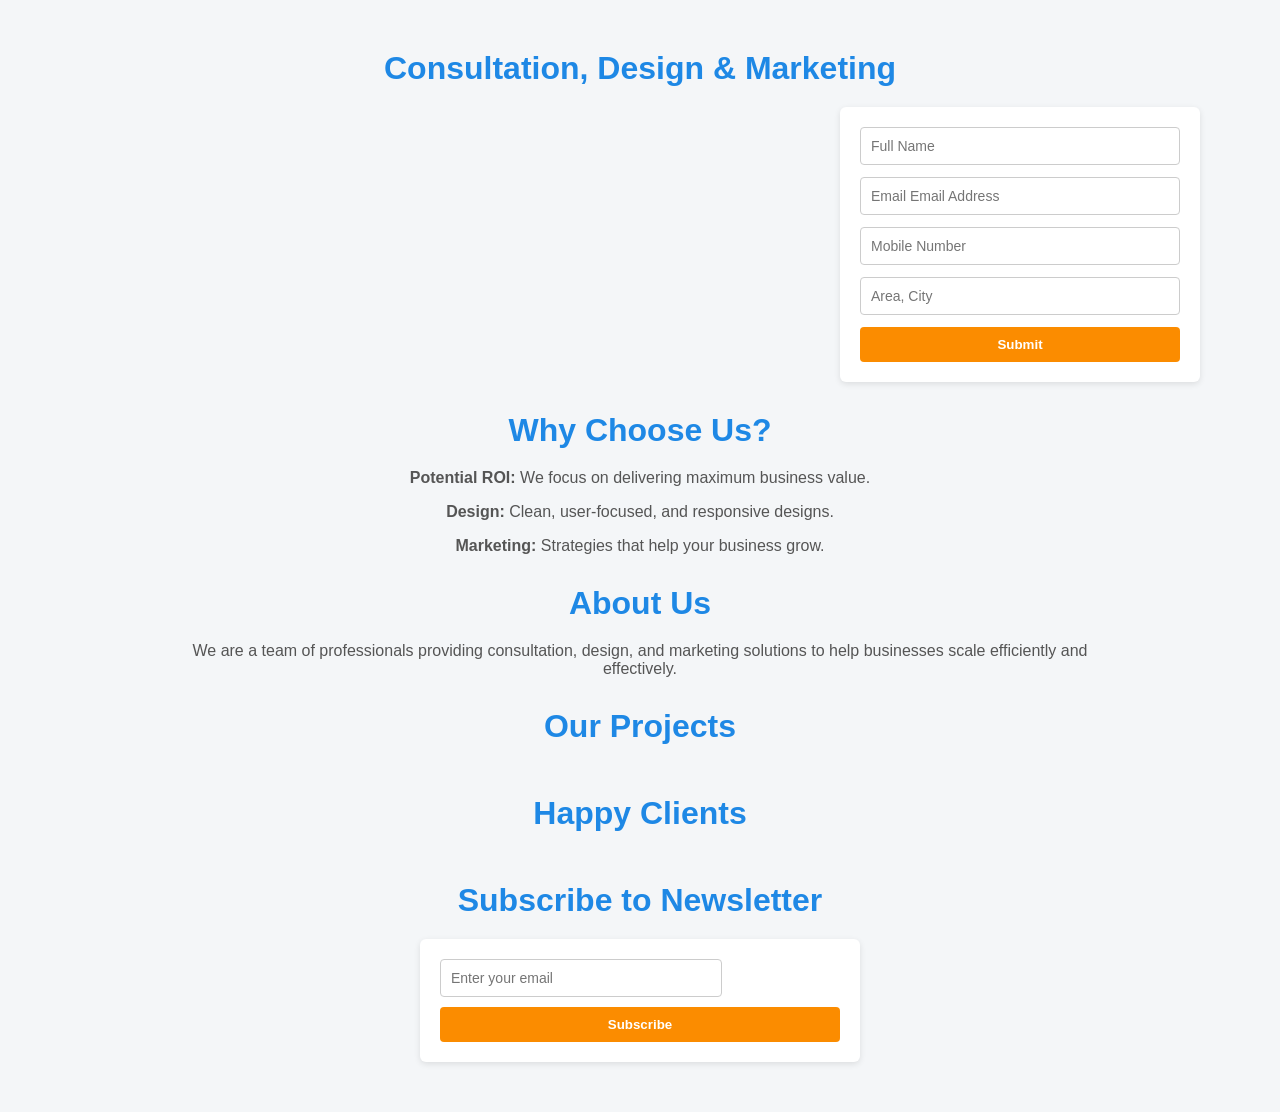
<file: fullstack-Assignment-main/frontend/index.html>
<!DOCTYPE html>
<html lang="en">
<head>
    <meta charset="UTF-8" />
    <title>Landing Page</title>
    <link rel="stylesheet" href="css/style.css" />
</head>
<body>


<h1>Consultation, Design & Marketing</h1>
<!--Contact-->
<form id="contactForm">
    <input type="text" id="name" placeholder="Full Name" required />
    <input type="email" id="email" placeholder="Email Email Address" required />
    <input type="text" id="mobile" placeholder="Mobile Number" required />
    <input type="text" id="city" placeholder="Area, City" required />
    <button type="submit" class="btn">Submit</button>
</form>

<!--Choose Us-->
<h1>Why Choose Us?</h1>
<div class="static-section">
    <p><strong>Potential ROI:</strong> We focus on delivering maximum business value.</p>
    <p><strong>Design:</strong> Clean, user-focused, and responsive designs.</p>
    <p><strong>Marketing:</strong> Strategies that help your business grow.</p>
</div>

<!--About Us-->
<h1>About Us</h1>
<div class="static-section">
    <p>
        We are a team of professionals providing consultation, design, and marketing
        solutions to help businesses scale efficiently and effectively.
    </p>
</div>

<!--All Project-->
<h1>Our Projects</h1>
<div id="projects" class="card-container"></div>

<!--Clients-->
<h1>Happy Clients</h1>
<div id="clients" class="card-container"></div>

<!--Subscribe-->
<h1>Subscribe to Newsletter</h1>

<form id="subscribeForm">
    <input type="email" id="subEmail" placeholder="Enter your email" required />
    <button type="submit" class="btn">Subscribe</button>
</form>

<script src="js/api.js"></script>
<script src="js/index.js"></script>

</body>
</html>
</file>
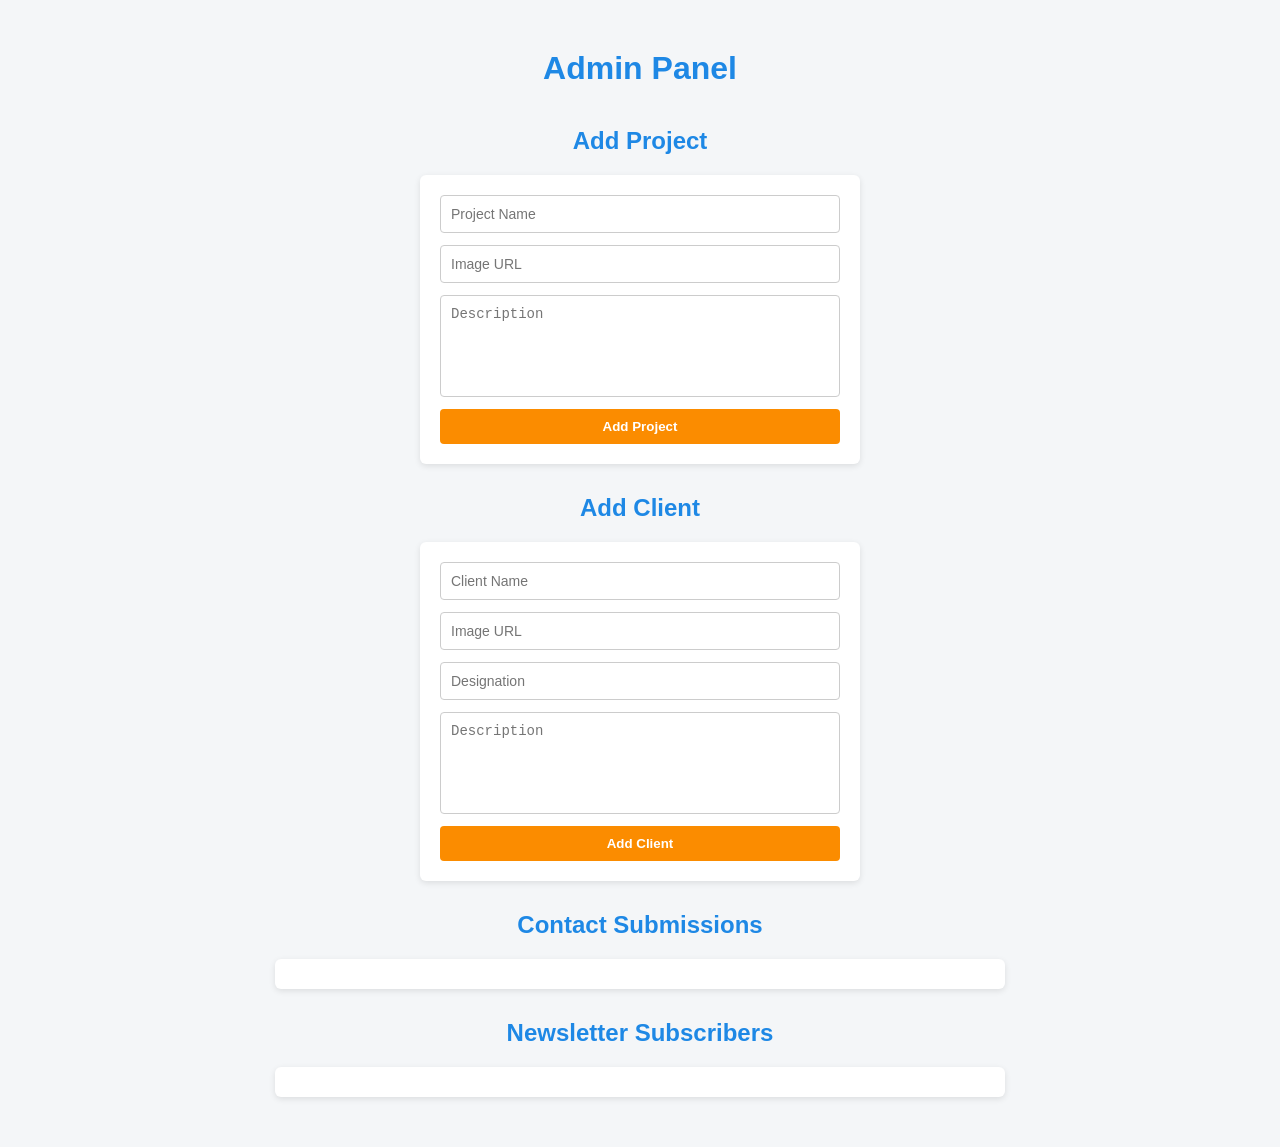
<file: fullstack-Assignment-main/frontend/admin.html>
<!DOCTYPE html>
<html lang="en">
<head>
    <meta charset="UTF-8">
    <title>Admin Panel</title>
    <link rel="stylesheet" href="css/style.css">
</head>
<body>

<h1 style="margin-bottom:40px;">Admin Panel</h1>

<h2>Add Project</h2>
<form id="projectForm">
    <input type="text" placeholder="Project Name" id="pname" required />
    <input type="text" placeholder="Image URL" id="pimage" />
    <textarea placeholder="Description" id="pdesc"></textarea>
    <button type="submit">Add Project</button>
</form>

<h2>Add Client</h2>
<form id="clientForm">
    <input type="text" placeholder="Client Name" id="cname" required />
    <input type="text" placeholder="Image URL" id="cimage" />
    <input type="text" placeholder="Designation" id="cdesig" />
    <textarea placeholder="Description" id="cdesc"></textarea>
    <button type="submit">Add Client</button>
</form>

<h2>Contact Submissions</h2>
<div id="contacts"></div>

<h2>Newsletter Subscribers</h2>
<div id="subscribers"></div>

<script src="js/api.js"></script>
<script src="js/admin.js"></script>
</body>
</html>
</file>
<file: fullstack-Assignment-main/frontend/css/style.css>
body {
  font-family: Arial, sans-serif;
  margin: 0;
  padding: 20px;
  background-color: #f4f6f8;
  color: #333;
}


h1, h2 {
  text-align: center;
  color: #1e88e5;
  margin: 30px 0 20px;
}


form {
  max-width: 400px;
  margin: 0 auto 30px;
  background: #fff;
  padding: 20px;
  border-radius: 6px;
  box-shadow: 0 2px 6px rgba(0,0,0,0.1);

  display: flex;
  flex-direction: column;
  gap: 12px;
}

form input,
form textarea {
  padding: 10px;
  font-size: 14px;
  border: 1px solid #ccc;
  border-radius: 4px;
}

form textarea {
  resize: none;
  height: 80px;
}


#contacts,
#subscribers {
  max-width: 700px;
  margin: 0 auto 30px;
  background: #fff;
  padding: 15px;
  border-radius: 6px;
  box-shadow: 0 2px 6px rgba(0,0,0,0.1);
}


button,
.btn {
  padding: 10px;
  border: none;
  border-radius: 4px;
  cursor: pointer;
  font-weight: bold;
}


.btn,
form button {
  background-color: #fb8c00;
  color: white;
}

.btn:hover,
form button:hover {
  background-color: #ef6c00;
}



#contactForm {
  width: 320px;
  margin-left: auto;
  margin-right: 60px;
}


.static-section {
  max-width: 900px;
  margin: 0 auto 30px;
  text-align: center;
  color: #555;
}

.card-container {
  display: flex;
  gap: 20px;
  justify-content: center;
  flex-wrap: wrap;
}


.card {
  width: 260px;
  background: #fff;
  border-radius: 6px;
  padding: 15px;
  text-align: center;
  box-shadow: 0 2px 6px rgba(0,0,0,0.1);
}

.card img {
  width: 100%;
  height: 150px;
  object-fit: cover;
  border-radius: 4px;
}

.card h3 {
  color: #1e88e5;
  margin: 10px 0 5px;
}

.card p {
  font-size: 14px;
  color: #555;
}


#subscribeForm {
  display: flex;
  justify-content: center;
  gap: 10px;
  margin-top: 20px;
}

#subscribeForm input {
  width: 260px;
}
</file>
